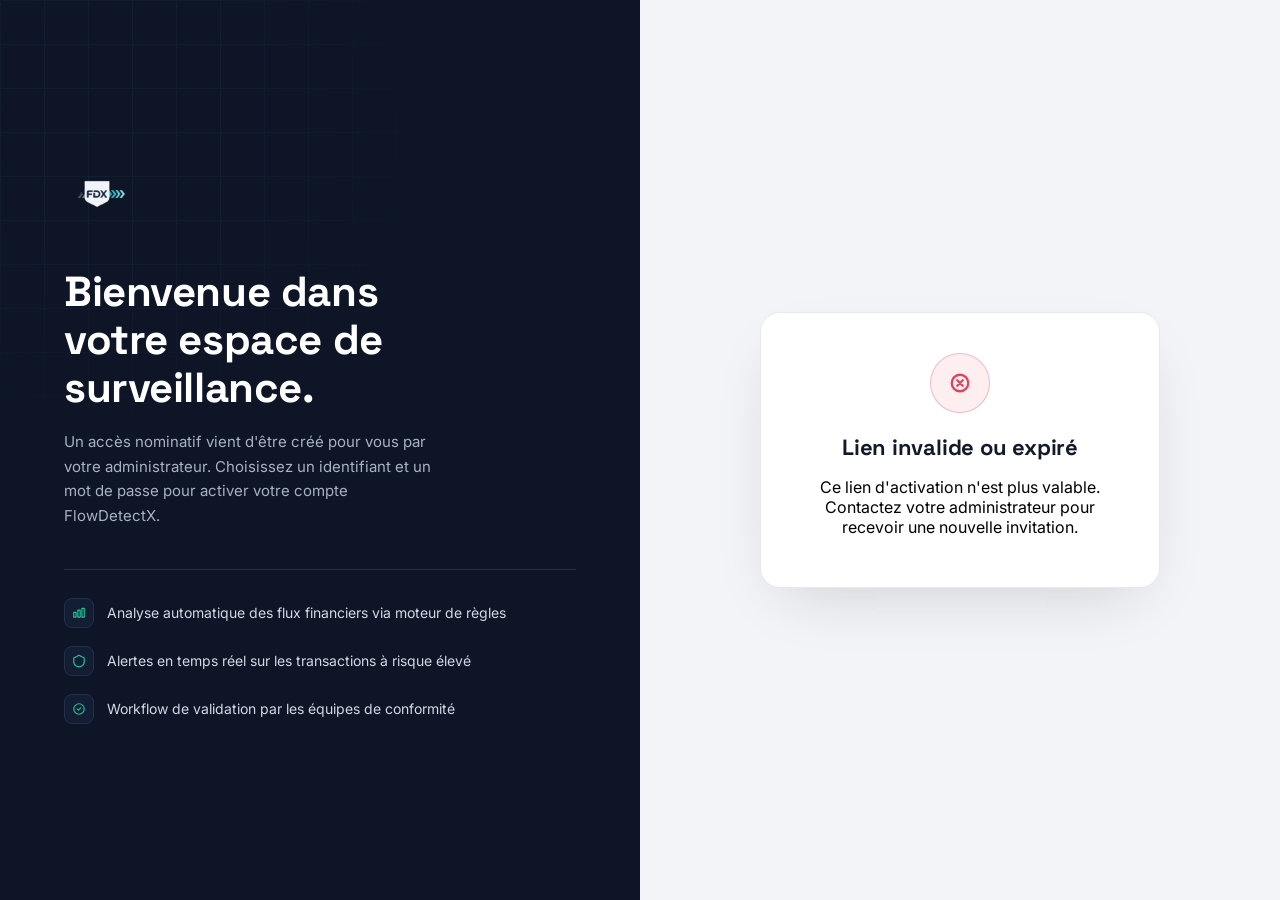
<file: backEnd/flowdetectx/src/main/resources/static/activation.html>
<!DOCTYPE html>
<html lang="fr">
<head>
<meta charset="UTF-8">
<meta name="viewport" content="width=device-width, initial-scale=1.0">
<title>FlowDetectX — Activation du compte</title>
<link rel="stylesheet" href="css/auth-pages.css">
</head>
<body>

  <!-- ================= Panneau gauche ================= -->
  <aside class="panel">
    <div class="panel-logo">
      <img src="images/FDXLogo1.png" alt="FlowDetectX" height="36">
    </div>

    <div class="panel-headline">
      <h1>Bienvenue dans<br>votre espace de<br>surveillance.</h1>
      <p>Un accès nominatif vient d'être créé pour vous par votre administrateur. Choisissez un identifiant et un mot de passe pour activer votre compte FlowDetectX.</p>
    </div>

    <div class="panel-divider"></div>

    <div class="panel-features">
      <div class="panel-feature">
        <span class="icon"><svg viewBox="0 0 24 24" fill="none" stroke-width="2" stroke-linecap="round" stroke-linejoin="round"><rect x="3" y="11" width="4" height="8"/><rect x="10" y="7" width="4" height="12"/><rect x="17" y="4" width="4" height="15"/></svg></span>
        Analyse automatique des flux financiers via moteur de règles
      </div>
      <div class="panel-feature">
        <span class="icon"><svg viewBox="0 0 24 24" fill="none" stroke-width="2" stroke-linecap="round" stroke-linejoin="round"><path d="M12 2 3 7v6c0 5 4 8.5 9 9 5-.5 9-4 9-9V7l-9-5Z"/></svg></span>
        Alertes en temps réel sur les transactions à risque élevé
      </div>
      <div class="panel-feature">
        <span class="icon"><svg viewBox="0 0 24 24" fill="none" stroke-width="2" stroke-linecap="round" stroke-linejoin="round"><path d="M9 12l2 2 4-4"/><circle cx="12" cy="12" r="9"/></svg></span>
        Workflow de validation par les équipes de conformité
      </div>
    </div>
  </aside>

  <!-- ================= Colonne droite : formulaire ================= -->
  <main class="stage">

    <!-- Carte formulaire -->
    <div class="card" id="formCard">
      <div class="card-brand">
        <img src="images/FDXlogo.png" alt="FlowDetectX" height="32">
        <div class="lines">
          <div class="wordmark">FlowDetectX</div>
          <div class="tag">Détection de transactions · IMF Bénin</div>
        </div>
      </div>

      <h2>Activer votre compte</h2>
      <p class="sub">Dernière étape avant votre premier accès à l'espace de travail.</p>

      <div class="banner error" id="banner">
        <svg viewBox="0 0 24 24" fill="none" stroke="currentColor" stroke-width="2" stroke-linecap="round"><circle cx="12" cy="12" r="9"/><path d="M12 8v5M12 16h.01"/></svg>
        <span id="bannerText"></span>
      </div>

      <form id="activationForm" novalidate>
        <div class="field">
          <label for="identifiant">Identifiant</label>
          <div class="input-wrap">
            <svg class="prefix-icon" viewBox="0 0 24 24" fill="none" stroke="currentColor" stroke-width="2" stroke-linecap="round" stroke-linejoin="round"><path d="M20 21v-2a4 4 0 0 0-4-4H8a4 4 0 0 0-4 4v2"/><circle cx="12" cy="7" r="4"/></svg>
            <input type="text" id="identifiant" name="identifiant" placeholder="ex. j.tindo" autocomplete="username" minlength="4" maxlength="50" required>
          </div>
          <div class="hint" id="identifiantHint">Entre 4 et 50 caractères.</div>
        </div>

        <div class="field">
          <label for="motDePasse">Mot de passe</label>
          <div class="input-wrap">
            <svg class="prefix-icon" viewBox="0 0 24 24" fill="none" stroke="currentColor" stroke-width="2" stroke-linecap="round" stroke-linejoin="round"><rect x="4" y="10" width="16" height="10" rx="2"/><path d="M8 10V7a4 4 0 0 1 8 0v3"/></svg>
            <input type="password" id="motDePasse" name="motDePasse" placeholder="••••••••" autocomplete="new-password" required>
            <button type="button" class="toggle-visibility" data-target="motDePasse" aria-label="Afficher le mot de passe">
              <svg viewBox="0 0 24 24" fill="none" stroke="currentColor" stroke-width="1.8" stroke-linecap="round" stroke-linejoin="round"><path d="M1 12s4-7 11-7 11 7 11 7-4 7-11 7-11-7-11-7Z"/><circle cx="12" cy="12" r="3"/></svg>
            </button>
          </div>
        </div>

        <div class="checklist" id="checklist">
          <div class="check-item" data-rule="length"><span class="mark"><svg viewBox="0 0 24 24" fill="none" stroke="currentColor" stroke-width="3"><path d="M20 6 9 17l-5-5"/></svg></span>8 caractères min.</div>
          <div class="check-item" data-rule="upper"><span class="mark"><svg viewBox="0 0 24 24" fill="none" stroke="currentColor" stroke-width="3"><path d="M20 6 9 17l-5-5"/></svg></span>1 majuscule</div>
          <div class="check-item" data-rule="lower"><span class="mark"><svg viewBox="0 0 24 24" fill="none" stroke="currentColor" stroke-width="3"><path d="M20 6 9 17l-5-5"/></svg></span>1 minuscule</div>
          <div class="check-item" data-rule="digit"><span class="mark"><svg viewBox="0 0 24 24" fill="none" stroke="currentColor" stroke-width="3"><path d="M20 6 9 17l-5-5"/></svg></span>1 chiffre</div>
          <div class="check-item" data-rule="special"><span class="mark"><svg viewBox="0 0 24 24" fill="none" stroke="currentColor" stroke-width="3"><path d="M20 6 9 17l-5-5"/></svg></span>1 caractère spécial</div>
          <div class="check-item" data-rule="match"><span class="mark"><svg viewBox="0 0 24 24" fill="none" stroke="currentColor" stroke-width="3"><path d="M20 6 9 17l-5-5"/></svg></span>Mots de passe identiques</div>
        </div>

        <div class="field" style="margin-bottom: 8px;">
          <label for="confirmation">Confirmer le mot de passe</label>
          <div class="input-wrap">
            <svg class="prefix-icon" viewBox="0 0 24 24" fill="none" stroke="currentColor" stroke-width="2" stroke-linecap="round" stroke-linejoin="round"><rect x="4" y="10" width="16" height="10" rx="2"/><path d="M8 10V7a4 4 0 0 1 8 0v3"/></svg>
            <input type="password" id="confirmation" name="confirmation" placeholder="••••••••" autocomplete="new-password" required>
            <button type="button" class="toggle-visibility" data-target="confirmation" aria-label="Afficher le mot de passe">
              <svg viewBox="0 0 24 24" fill="none" stroke="currentColor" stroke-width="1.8" stroke-linecap="round" stroke-linejoin="round"><path d="M1 12s4-7 11-7 11 7 11 7-4 7-11 7-11-7-11-7Z"/><circle cx="12" cy="12" r="3"/></svg>
            </button>
          </div>
        </div>

        <button type="submit" class="submit-btn" id="submitBtn">
          <span class="spinner"></span>
          <span class="btn-label">Activer mon compte</span>
        </button>
      </form>

      <p class="footnote">
        <svg viewBox="0 0 24 24" fill="none" stroke="currentColor" stroke-width="2" stroke-linecap="round" stroke-linejoin="round"><rect x="4" y="10" width="16" height="10" rx="2"/><path d="M8 10V7a4 4 0 0 1 8 0v3"/></svg>
        Lien à usage unique · expire après un délai limité
      </p>
    </div>

    <!-- État succès -->
    <div class="card success-state" id="successState">
      <div class="success-badge">
        <span class="ring"></span>
        <svg viewBox="0 0 24 24" fill="none" stroke="currentColor" stroke-linecap="round" stroke-linejoin="round"><path d="M20 6 9 17l-5-5"/></svg>
      </div>
      <h2>Compte activé !</h2>
      <p>Votre compte a bien été validé et est fonctionnel. Vous pouvez dès maintenant vous connecter sur FlowDetectX.</p>
      <a href="#" class="link-btn" id="loginLink">Se connecter à FlowDetectX →</a>
    </div>

    <!-- État lien invalide -->
    <div class="card invalid-state" id="invalidState">
      <div class="invalid-badge">
        <svg viewBox="0 0 24 24" fill="none" stroke="currentColor" stroke-linecap="round" stroke-linejoin="round"><circle cx="12" cy="12" r="9"/><path d="M9 9l6 6M15 9l-6 6"/></svg>
      </div>
      <h2>Lien invalide ou expiré</h2>
      <p>Ce lien d'activation n'est plus valable. Contactez votre administrateur pour recevoir une nouvelle invitation.</p>
    </div>

  </main>

<script>
(function () {
  const API_BASE = window.location.origin;
  const LOGIN_URL = '/login.html';

  const params = new URLSearchParams(window.location.search);
  const token = params.get('token');

  const formCard = document.getElementById('formCard');
  const invalidState = document.getElementById('invalidState');
  const successState = document.getElementById('successState');

  if (!token) {
    formCard.classList.add('hidden');
    invalidState.classList.add('show');
    return;
  }

  const form = document.getElementById('activationForm');
  const identifiantInput = document.getElementById('identifiant');
  const passInput = document.getElementById('motDePasse');
  const confirmInput = document.getElementById('confirmation');
  const submitBtn = document.getElementById('submitBtn');
  const banner = document.getElementById('banner');
  const bannerText = document.getElementById('bannerText');

  document.querySelectorAll('.toggle-visibility').forEach(btn => {
    btn.addEventListener('click', () => {
      const target = document.getElementById(btn.dataset.target);
      target.type = target.type === 'password' ? 'text' : 'password';
    });
  });

  const rules = {
    length: v => v.length >= 8,
    upper: v => /[A-Z]/.test(v),
    lower: v => /[a-z]/.test(v),
    digit: v => /\d/.test(v),
    special: v => /[@#$%^&+=!?*_\-.]/.test(v),
    match: () => passInput.value.length > 0 && passInput.value === confirmInput.value,
  };

  function refreshChecklist() {
    const val = passInput.value;
    Object.keys(rules).forEach(key => {
      const el = document.querySelector(`.check-item[data-rule="${key}"]`);
      el.classList.toggle('ok', rules[key](val));
    });
  }

  function isPasswordValid() {
    return Object.keys(rules).every(key => rules[key](passInput.value));
  }

  passInput.addEventListener('input', refreshChecklist);
  confirmInput.addEventListener('input', refreshChecklist);

  function hideBanner() { banner.classList.remove('show'); }
  function showError(msg) {
    banner.className = 'banner error show';
    bannerText.textContent = msg;
  }

  function setLoading(loading) {
    submitBtn.disabled = loading;
    submitBtn.classList.toggle('loading', loading);
  }

  form.addEventListener('submit', async (e) => {
    e.preventDefault();
    hideBanner();

    if (identifiantInput.value.trim().length < 4) {
      showError("L'identifiant doit contenir au moins 4 caractères.");
      identifiantInput.focus();
      return;
    }
    if (!isPasswordValid()) {
      showError('Le mot de passe ne respecte pas encore tous les critères ci-dessus.');
      return;
    }

    setLoading(true);
    try {
      const res = await fetch(API_BASE + '/api/auth/activation', {
        method: 'POST',
        headers: { 'Content-Type': 'application/json' },
        body: JSON.stringify({
          token: token,
          identifiant: identifiantInput.value.trim(),
          motDePasse: passInput.value,
          confirmationMotDePasse: confirmInput.value,
        }),
      });

      const data = await res.json().catch(() => ({}));

      if (!res.ok) {
        const msg = data.message || Object.values(data)[0] || "L'activation a échoué. Réessayez.";
        showError(msg);
        setLoading(false);
        return;
      }

      formCard.classList.add('hidden');
      successState.classList.add('show');
      document.getElementById('loginLink').href = LOGIN_URL;
    } catch (err) {
      showError('Impossible de contacter le serveur. Vérifiez votre connexion.');
      setLoading(false);
    }
  });
})();
</script>

</body>
</html>
</file>
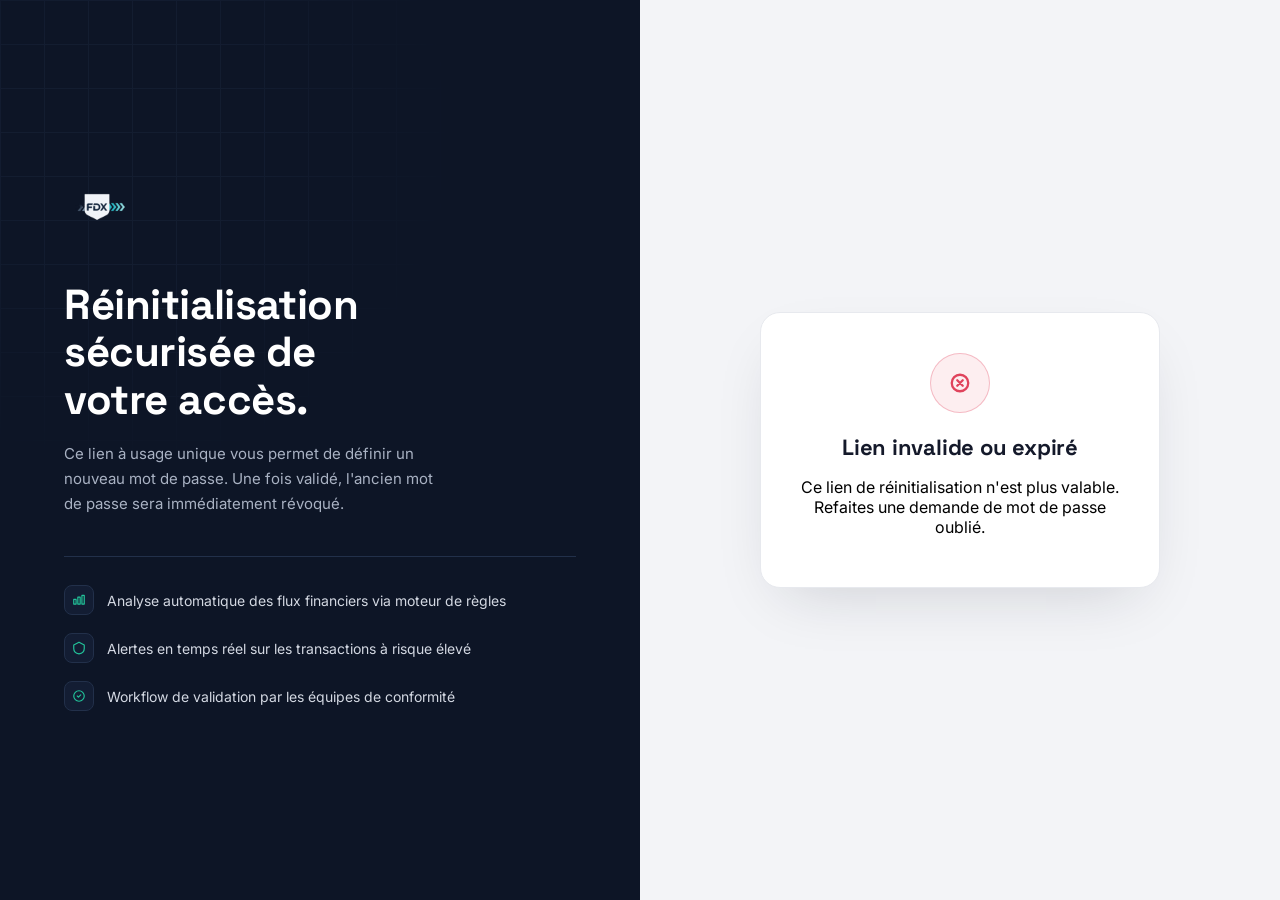
<file: backEnd/flowdetectx/src/main/resources/static/reinitialisation.html>
<!DOCTYPE html>
<html lang="fr">
<head>
<meta charset="UTF-8">
<meta name="viewport" content="width=device-width, initial-scale=1.0">
<title>FlowDetectX — Réinitialisation du mot de passe</title>
<link rel="stylesheet" href="css/auth-pages.css">
</head>
<body>

  <!-- ================= Panneau gauche ================= -->
  <aside class="panel">
    <div class="panel-logo">
      <img src="images/FDXLogo1.png" alt="FlowDetectX" height="36">
    </div>

    <div class="panel-headline">
      <h1>Réinitialisation<br>sécurisée de<br>votre accès.</h1>
      <p>Ce lien à usage unique vous permet de définir un nouveau mot de passe. Une fois validé, l'ancien mot de passe sera immédiatement révoqué.</p>
    </div>

    <div class="panel-divider"></div>

    <div class="panel-features">
      <div class="panel-feature">
        <span class="icon"><svg viewBox="0 0 24 24" fill="none" stroke-width="2" stroke-linecap="round" stroke-linejoin="round"><rect x="3" y="11" width="4" height="8"/><rect x="10" y="7" width="4" height="12"/><rect x="17" y="4" width="4" height="15"/></svg></span>
        Analyse automatique des flux financiers via moteur de règles
      </div>
      <div class="panel-feature">
        <span class="icon"><svg viewBox="0 0 24 24" fill="none" stroke-width="2" stroke-linecap="round" stroke-linejoin="round"><path d="M12 2 3 7v6c0 5 4 8.5 9 9 5-.5 9-4 9-9V7l-9-5Z"/></svg></span>
        Alertes en temps réel sur les transactions à risque élevé
      </div>
      <div class="panel-feature">
        <span class="icon"><svg viewBox="0 0 24 24" fill="none" stroke-width="2" stroke-linecap="round" stroke-linejoin="round"><path d="M9 12l2 2 4-4"/><circle cx="12" cy="12" r="9"/></svg></span>
        Workflow de validation par les équipes de conformité
      </div>
    </div>
  </aside>

  <!-- ================= Colonne droite : formulaire ================= -->
  <main class="stage">

    <!-- Carte formulaire -->
    <div class="card" id="formCard">
      <div class="card-brand">
        <img src="images/FDXlogo.png" alt="FlowDetectX" height="32">
        <div class="lines">
          <div class="wordmark">FlowDetectX</div>
          <div class="tag">Détection de transactions · IMF Bénin</div>
        </div>
      </div>

      <h2>Nouveau mot de passe</h2>
      <p class="sub">Choisissez un mot de passe que vous n'avez utilisé sur aucun autre service.</p>

      <div class="banner error" id="banner">
        <svg viewBox="0 0 24 24" fill="none" stroke="currentColor" stroke-width="2" stroke-linecap="round"><circle cx="12" cy="12" r="9"/><path d="M12 8v5M12 16h.01"/></svg>
        <span id="bannerText"></span>
      </div>

      <form id="resetForm" novalidate>
        <div class="field">
          <label for="motDePasse">Nouveau mot de passe</label>
          <div class="input-wrap">
            <svg class="prefix-icon" viewBox="0 0 24 24" fill="none" stroke="currentColor" stroke-width="2" stroke-linecap="round" stroke-linejoin="round"><rect x="4" y="10" width="16" height="10" rx="2"/><path d="M8 10V7a4 4 0 0 1 8 0v3"/></svg>
            <input type="password" id="motDePasse" name="motDePasse" placeholder="••••••••" autocomplete="new-password" required>
            <button type="button" class="toggle-visibility" data-target="motDePasse" aria-label="Afficher le mot de passe">
              <svg viewBox="0 0 24 24" fill="none" stroke="currentColor" stroke-width="1.8" stroke-linecap="round" stroke-linejoin="round"><path d="M1 12s4-7 11-7 11 7 11 7-4 7-11 7-11-7-11-7Z"/><circle cx="12" cy="12" r="3"/></svg>
            </button>
          </div>
        </div>

        <div class="checklist" id="checklist">
          <div class="check-item" data-rule="length"><span class="mark"><svg viewBox="0 0 24 24" fill="none" stroke="currentColor" stroke-width="3"><path d="M20 6 9 17l-5-5"/></svg></span>8 caractères min.</div>
          <div class="check-item" data-rule="upper"><span class="mark"><svg viewBox="0 0 24 24" fill="none" stroke="currentColor" stroke-width="3"><path d="M20 6 9 17l-5-5"/></svg></span>1 majuscule</div>
          <div class="check-item" data-rule="lower"><span class="mark"><svg viewBox="0 0 24 24" fill="none" stroke="currentColor" stroke-width="3"><path d="M20 6 9 17l-5-5"/></svg></span>1 minuscule</div>
          <div class="check-item" data-rule="digit"><span class="mark"><svg viewBox="0 0 24 24" fill="none" stroke="currentColor" stroke-width="3"><path d="M20 6 9 17l-5-5"/></svg></span>1 chiffre</div>
          <div class="check-item" data-rule="special"><span class="mark"><svg viewBox="0 0 24 24" fill="none" stroke="currentColor" stroke-width="3"><path d="M20 6 9 17l-5-5"/></svg></span>1 caractère spécial</div>
          <div class="check-item" data-rule="match"><span class="mark"><svg viewBox="0 0 24 24" fill="none" stroke="currentColor" stroke-width="3"><path d="M20 6 9 17l-5-5"/></svg></span>Mots de passe identiques</div>
        </div>

        <div class="field" style="margin-bottom: 8px;">
          <label for="confirmation">Confirmer le mot de passe</label>
          <div class="input-wrap">
            <svg class="prefix-icon" viewBox="0 0 24 24" fill="none" stroke="currentColor" stroke-width="2" stroke-linecap="round" stroke-linejoin="round"><rect x="4" y="10" width="16" height="10" rx="2"/><path d="M8 10V7a4 4 0 0 1 8 0v3"/></svg>
            <input type="password" id="confirmation" name="confirmation" placeholder="••••••••" autocomplete="new-password" required>
            <button type="button" class="toggle-visibility" data-target="confirmation" aria-label="Afficher le mot de passe">
              <svg viewBox="0 0 24 24" fill="none" stroke="currentColor" stroke-width="1.8" stroke-linecap="round" stroke-linejoin="round"><path d="M1 12s4-7 11-7 11 7 11 7-4 7-11 7-11-7-11-7Z"/><circle cx="12" cy="12" r="3"/></svg>
            </button>
          </div>
        </div>

        <button type="submit" class="submit-btn" id="submitBtn">
          <span class="spinner"></span>
          <span class="btn-label">Réinitialiser le mot de passe</span>
        </button>
      </form>

      <p class="footnote">
        <svg viewBox="0 0 24 24" fill="none" stroke="currentColor" stroke-width="2" stroke-linecap="round" stroke-linejoin="round"><rect x="4" y="10" width="16" height="10" rx="2"/><path d="M8 10V7a4 4 0 0 1 8 0v3"/></svg>
        Lien à usage unique · expire après un délai limité
      </p>
    </div>

    <!-- État succès -->
    <div class="card success-state" id="successState">
      <div class="success-badge">
        <span class="ring"></span>
        <svg viewBox="0 0 24 24" fill="none" stroke="currentColor" stroke-linecap="round" stroke-linejoin="round"><path d="M20 6 9 17l-5-5"/></svg>
      </div>
      <h2>Mot de passe mis à jour !</h2>
      <p>Votre mot de passe a bien été réinitialisé et est fonctionnel. Vous pouvez dès maintenant vous connecter sur FlowDetectX.</p>
      <a href="#" class="link-btn" id="loginLink">Se connecter à FlowDetectX →</a>
    </div>

    <!-- État lien invalide -->
    <div class="card invalid-state" id="invalidState">
      <div class="invalid-badge">
        <svg viewBox="0 0 24 24" fill="none" stroke="currentColor" stroke-linecap="round" stroke-linejoin="round"><circle cx="12" cy="12" r="9"/><path d="M9 9l6 6M15 9l-6 6"/></svg>
      </div>
      <h2>Lien invalide ou expiré</h2>
      <p>Ce lien de réinitialisation n'est plus valable. Refaites une demande de mot de passe oublié.</p>
    </div>

  </main>

<script>
(function () {
  const API_BASE = window.location.origin;
  const LOGIN_URL = '/login.html';

  const params = new URLSearchParams(window.location.search);
  const token = params.get('token');

  const formCard = document.getElementById('formCard');
  const invalidState = document.getElementById('invalidState');
  const successState = document.getElementById('successState');

  if (!token) {
    formCard.classList.add('hidden');
    invalidState.classList.add('show');
    return;
  }

  const form = document.getElementById('resetForm');
  const passInput = document.getElementById('motDePasse');
  const confirmInput = document.getElementById('confirmation');
  const submitBtn = document.getElementById('submitBtn');
  const banner = document.getElementById('banner');
  const bannerText = document.getElementById('bannerText');

  document.querySelectorAll('.toggle-visibility').forEach(btn => {
    btn.addEventListener('click', () => {
      const target = document.getElementById(btn.dataset.target);
      target.type = target.type === 'password' ? 'text' : 'password';
    });
  });

  const rules = {
    length: v => v.length >= 8,
    upper: v => /[A-Z]/.test(v),
    lower: v => /[a-z]/.test(v),
    digit: v => /\d/.test(v),
    special: v => /[@#$%^&+=!?*_\-.]/.test(v),
    match: () => passInput.value.length > 0 && passInput.value === confirmInput.value,
  };

  function refreshChecklist() {
    const val = passInput.value;
    Object.keys(rules).forEach(key => {
      const el = document.querySelector(`.check-item[data-rule="${key}"]`);
      el.classList.toggle('ok', rules[key](val));
    });
  }

  function isPasswordValid() {
    return Object.keys(rules).every(key => rules[key](passInput.value));
  }

  passInput.addEventListener('input', refreshChecklist);
  confirmInput.addEventListener('input', refreshChecklist);

  function hideBanner() { banner.classList.remove('show'); }
  function showError(msg) {
    banner.className = 'banner error show';
    bannerText.textContent = msg;
  }

  function setLoading(loading) {
    submitBtn.disabled = loading;
    submitBtn.classList.toggle('loading', loading);
  }

  form.addEventListener('submit', async (e) => {
    e.preventDefault();
    hideBanner();

    if (!isPasswordValid()) {
      showError('Le mot de passe ne respecte pas encore tous les critères ci-dessus.');
      return;
    }

    setLoading(true);
    try {
      const res = await fetch(API_BASE + '/api/auth/reinitialisation', {
        method: 'POST',
        headers: { 'Content-Type': 'application/json' },
        body: JSON.stringify({
          token: token,
          nouveauMotDePasse: passInput.value,
          confirmationMotDePasse: confirmInput.value,
        }),
      });

      const data = await res.json().catch(() => ({}));

      if (!res.ok) {
        const msg = data.message || Object.values(data)[0] || 'La réinitialisation a échoué. Réessayez.';
        showError(msg);
        setLoading(false);
        return;
      }

      formCard.classList.add('hidden');
      successState.classList.add('show');
      document.getElementById('loginLink').href = LOGIN_URL;
    } catch (err) {
      showError('Impossible de contacter le serveur. Vérifiez votre connexion.');
      setLoading(false);
    }
  });
})();
</script>

</body>
</html>
</file>
<file: backEnd/flowdetectx/src/main/resources/static/css/auth-pages.css>
/* ============================================================
   flowdetectx — auth-pages.css
   Meme identite visuelle que la page de connexion : panneau
   navy a gauche (pitch produit) + carte blanche a droite (form).
   ============================================================ */

@import url('https://fonts.googleapis.com/css2?family=Space+Grotesk:wght@500;600;700&family=Inter:wght@400;500;600;700&family=JetBrains+Mono:wght@400;500&display=swap');

:root {
  --navy: #0d1526;
  --navy-soft: #131d33;
  --navy-border: #22304a;
  --accent: #22c39a;
  --accent-dark: #0e7a5f;
  --accent-glow: rgba(34, 195, 154, 0.25);

  --page-bg: #f3f4f7;
  --card-bg: #ffffff;
  --card-border: #e7e9ee;
  --input-bg: #ffffff;
  --input-border: #dde1e8;
  --input-border-focus: #22c39a;
  --text: #14192a;
  --text-muted: #6b7280;
  --text-faint: #9aa1ae;
  --btn-bg: #16213a;
  --btn-bg-hover: #1e2c4d;
  --red: #e0435c;
  --red-bg: #fdeef0;
  --amber: #b8790a;

  --radius: 14px;
  --font-display: 'Space Grotesk', sans-serif;
  --font-body: 'Inter', sans-serif;
  --font-mono: 'JetBrains Mono', monospace;
}

* { box-sizing: border-box; }

html, body {
  margin: 0;
  padding: 0;
  min-height: 100vh;
  font-family: var(--font-body);
  -webkit-font-smoothing: antialiased;
}

body {
  display: grid;
  grid-template-columns: minmax(0, 1fr) minmax(0, 1fr);
  background: var(--page-bg);
}

@media (max-width: 880px) {
  body { grid-template-columns: 1fr; }
}

/* ---------- Panneau gauche : identite produit ---------- */

.panel {
  position: relative;
  background: var(--navy);
  overflow: hidden;
  display: flex;
  flex-direction: column;
  justify-content: center;
  padding: 60px 64px;
  min-height: 100vh;
  color: #fff;
}

@media (max-width: 880px) {
  .panel {
    min-height: 300px;
    padding: 40px 32px;
  }
}

.panel::before {
  content: '';
  position: absolute;
  inset: 0;
  background-image:
    linear-gradient(var(--navy-border) 1px, transparent 1px),
    linear-gradient(90deg, var(--navy-border) 1px, transparent 1px);
  background-size: 44px 44px;
  opacity: 0.3;
  mask-image: radial-gradient(ellipse 75% 55% at 20% 15%, black 25%, transparent 70%);
}

.panel-logo {
  position: relative;
  display: flex;
  align-items: center;
  gap: 11px;
  margin-bottom: 56px;
}

.panel-logo .badge {
  width: 34px;
  height: 34px;
  border-radius: 9px;
  background: var(--navy-soft);
  border: 1px solid var(--navy-border);
  display: flex;
  align-items: center;
  justify-content: center;
}

.panel-logo .badge svg { width: 17px; height: 17px; stroke: var(--accent); }

.panel-logo .wordmark {
  font-family: var(--font-display);
  font-weight: 700;
  font-size: 17px;
  letter-spacing: -0.01em;
}

.panel-headline {
  position: relative;
}

.panel-headline h1 {
  font-family: var(--font-display);
  font-weight: 700;
  font-size: clamp(30px, 3.6vw, 42px);
  line-height: 1.14;
  margin: 0 0 18px;
  letter-spacing: -0.01em;
}

.panel-headline p {
  font-size: 15px;
  color: #a9b2c3;
  line-height: 1.65;
  max-width: 380px;
  margin: 0 0 40px;
}

.panel-divider {
  width: 100%;
  height: 1px;
  background: var(--navy-border);
  margin-bottom: 28px;
}

.panel-features {
  position: relative;
  display: flex;
  flex-direction: column;
  gap: 18px;
}

.panel-feature {
  display: flex;
  align-items: center;
  gap: 13px;
  font-size: 14px;
  color: #d3d8e2;
}

.panel-feature .icon {
  width: 30px;
  height: 30px;
  border-radius: 8px;
  background: var(--navy-soft);
  border: 1px solid var(--navy-border);
  display: flex;
  align-items: center;
  justify-content: center;
  flex-shrink: 0;
}

.panel-feature .icon svg { width: 14px; height: 14px; stroke: var(--accent); }

/* ---------- Colonne droite : formulaire ---------- */

.stage {
  display: flex;
  align-items: center;
  justify-content: center;
  padding: 40px 24px;
  background: var(--page-bg);
}

.card {
  width: 100%;
  max-width: 400px;
  background: var(--card-bg);
  border: 1px solid var(--card-border);
  border-radius: 20px;
  padding: 40px 40px 34px;
  box-shadow: 0 24px 60px -24px rgba(20, 25, 42, 0.18);
  animation: cardIn 0.5s cubic-bezier(0.16, 1, 0.3, 1) both;
}

@keyframes cardIn {
  from { opacity: 0; transform: translateY(14px); }
  to { opacity: 1; transform: translateY(0); }
}

.card-brand {
  display: flex;
  align-items: center;
  gap: 11px;
  margin-bottom: 26px;
}

.card-brand .badge {
  width: 34px;
  height: 34px;
  border-radius: 9px;
  background: var(--navy);
  display: flex;
  align-items: center;
  justify-content: center;
  flex-shrink: 0;
}

.card-brand .badge svg { width: 16px; height: 16px; stroke: var(--accent); }

.card-brand .lines .wordmark {
  font-family: var(--font-display);
  font-weight: 700;
  font-size: 15px;
  color: var(--text);
  line-height: 1.2;
}

.card-brand .lines .tag {
  font-size: 11.5px;
  color: var(--text-faint);
  line-height: 1.2;
}

.card h2 {
  font-family: var(--font-display);
  font-size: 22px;
  font-weight: 700;
  margin: 0 0 6px;
  color: var(--text);
  letter-spacing: -0.01em;
}

.card > p.sub {
  color: var(--text-muted);
  font-size: 13.5px;
  margin: 0 0 26px;
  line-height: 1.5;
}

.field { margin-bottom: 18px; }

.field label {
  display: block;
  font-size: 13px;
  font-weight: 600;
  color: var(--text);
  margin-bottom: 7px;
}

.input-wrap { position: relative; display: flex; align-items: center; }

.input-wrap .prefix-icon {
  position: absolute;
  left: 13px;
  width: 15px;
  height: 15px;
  stroke: var(--text-faint);
  pointer-events: none;
}

.field input {
  width: 100%;
  background: var(--input-bg);
  border: 1px solid var(--input-border);
  border-radius: 9px;
  padding: 11px 40px 11px 38px;
  font-family: var(--font-body);
  font-size: 14px;
  color: var(--text);
  outline: none;
  transition: border-color 0.15s ease, box-shadow 0.15s ease;
}

.field input::placeholder { color: var(--text-faint); }

.field input:focus {
  border-color: var(--input-border-focus);
  box-shadow: 0 0 0 3px var(--accent-glow);
}

.field input.valid { border-color: var(--accent-dark); }
.field input.invalid { border-color: var(--red); }

.toggle-visibility {
  position: absolute;
  right: 10px;
  background: none;
  border: none;
  cursor: pointer;
  color: var(--text-faint);
  padding: 4px;
  display: flex;
}
.toggle-visibility:hover { color: var(--text-muted); }
.toggle-visibility svg { width: 17px; height: 17px; }

.hint { font-size: 12px; color: var(--text-faint); margin-top: 6px; }
.hint.error { color: var(--red); }

/* Checklist de robustesse du mot de passe */
.checklist {
  display: grid;
  grid-template-columns: 1fr 1fr;
  gap: 7px 14px;
  margin: 14px 0 20px;
  padding: 14px;
  background: #f7f8fa;
  border: 1px solid var(--card-border);
  border-radius: 10px;
}

.check-item {
  display: flex;
  align-items: center;
  gap: 7px;
  font-size: 12px;
  color: var(--text-faint);
  transition: color 0.2s ease;
}

.check-item .mark {
  width: 14px;
  height: 14px;
  border-radius: 50%;
  border: 1.5px solid #c7cbd4;
  display: flex;
  align-items: center;
  justify-content: center;
  flex-shrink: 0;
  transition: all 0.2s ease;
}

.check-item .mark svg {
  width: 8px;
  height: 8px;
  opacity: 0;
  transform: scale(0.5);
  transition: all 0.2s ease;
}

.check-item.ok { color: var(--text); }
.check-item.ok .mark {
  border-color: var(--accent);
  background: var(--accent);
}
.check-item.ok .mark svg { opacity: 1; transform: scale(1); stroke: #fff; }

.submit-btn {
  width: 100%;
  padding: 13px;
  border-radius: 9px;
  border: none;
  background: var(--btn-bg);
  color: #ffffff;
  font-family: var(--font-body);
  font-weight: 600;
  font-size: 14.5px;
  cursor: pointer;
  display: flex;
  align-items: center;
  justify-content: center;
  gap: 9px;
  transition: background 0.15s ease, transform 0.1s ease;
  margin-top: 6px;
}

.submit-btn:hover:not(:disabled) { background: var(--btn-bg-hover); }
.submit-btn:active:not(:disabled) { transform: scale(0.99); }
.submit-btn:disabled { opacity: 0.5; cursor: not-allowed; }

.spinner {
  width: 15px;
  height: 15px;
  border-radius: 50%;
  border: 2px solid rgba(255, 255, 255, 0.35);
  border-top-color: #ffffff;
  animation: spin 0.7s linear infinite;
  display: none;
}

.submit-btn.loading .spinner { display: inline-block; }
.submit-btn.loading .btn-label { opacity: 0.75; }

@keyframes spin { to { transform: rotate(360deg); } }

.banner {
  display: none;
  align-items: flex-start;
  gap: 10px;
  padding: 11px 13px;
  border-radius: 9px;
  font-size: 13px;
  line-height: 1.5;
  margin-bottom: 18px;
}

.banner.show { display: flex; }
.banner svg { width: 16px; height: 16px; flex-shrink: 0; margin-top: 1px; }

.banner.error {
  background: var(--red-bg);
  border: 1px solid rgba(224, 67, 92, 0.25);
  color: var(--red);
}

.banner.warn {
  background: #fdf6e6;
  border: 1px solid rgba(184, 121, 10, 0.25);
  color: var(--amber);
}

.footnote {
  margin-top: 22px;
  font-size: 12px;
  color: var(--text-faint);
  text-align: center;
  display: flex;
  align-items: center;
  justify-content: center;
  gap: 6px;
}

.footnote svg { width: 13px; height: 13px; stroke: var(--text-faint); }

/* ---------- Etat "succes" plein ecran ---------- */

.success-state {
  display: none;
  text-align: center;
  animation: cardIn 0.45s cubic-bezier(0.16, 1, 0.3, 1) both;
}

.success-state.show { display: block; }
.card.hidden { display: none; }

.success-badge {
  width: 60px;
  height: 60px;
  margin: 0 auto 20px;
  border-radius: 50%;
  background: rgba(34, 195, 154, 0.1);
  border: 1px solid var(--accent);
  display: flex;
  align-items: center;
  justify-content: center;
  position: relative;
}

.success-badge svg {
  width: 24px;
  height: 24px;
  stroke: var(--accent-dark);
  stroke-width: 2.5;
}

.success-badge .ring {
  position: absolute;
  inset: -8px;
  border-radius: 50%;
  border: 1px solid var(--accent);
  opacity: 0;
  animation: pulseRing 1.8s ease-out 0.3s 2;
}

@keyframes pulseRing {
  0%   { opacity: 0.5; transform: scale(1); }
  100% { opacity: 0; transform: scale(1.45); }
}

.success-state h2 {
  font-family: var(--font-display);
  font-size: 21px;
  font-weight: 700;
  color: var(--text);
  margin: 0 0 10px;
}

.success-state p {
  color: var(--text-muted);
  font-size: 13.5px;
  line-height: 1.6;
  max-width: 300px;
  margin: 0 auto 26px;
}

.link-btn {
  display: inline-flex;
  align-items: center;
  gap: 7px;
  padding: 12px 22px;
  border-radius: 9px;
  background: var(--btn-bg);
  border: none;
  color: #fff;
  font-size: 13.5px;
  font-weight: 600;
  text-decoration: none;
  transition: background 0.15s ease;
}
.link-btn:hover { background: var(--btn-bg-hover); }

/* ---------- Etat "token invalide" ---------- */

.invalid-state { display: none; text-align: center; }
.invalid-state.show { display: block; }

.invalid-badge {
  width: 60px; height: 60px; margin: 0 auto 20px;
  border-radius: 50%;
  background: var(--red-bg);
  border: 1px solid rgba(224, 67, 92, 0.3);
  display: flex; align-items: center; justify-content: center;
}
.invalid-badge svg { width: 22px; height: 22px; stroke: var(--red); stroke-width: 2.5; }
</file>
